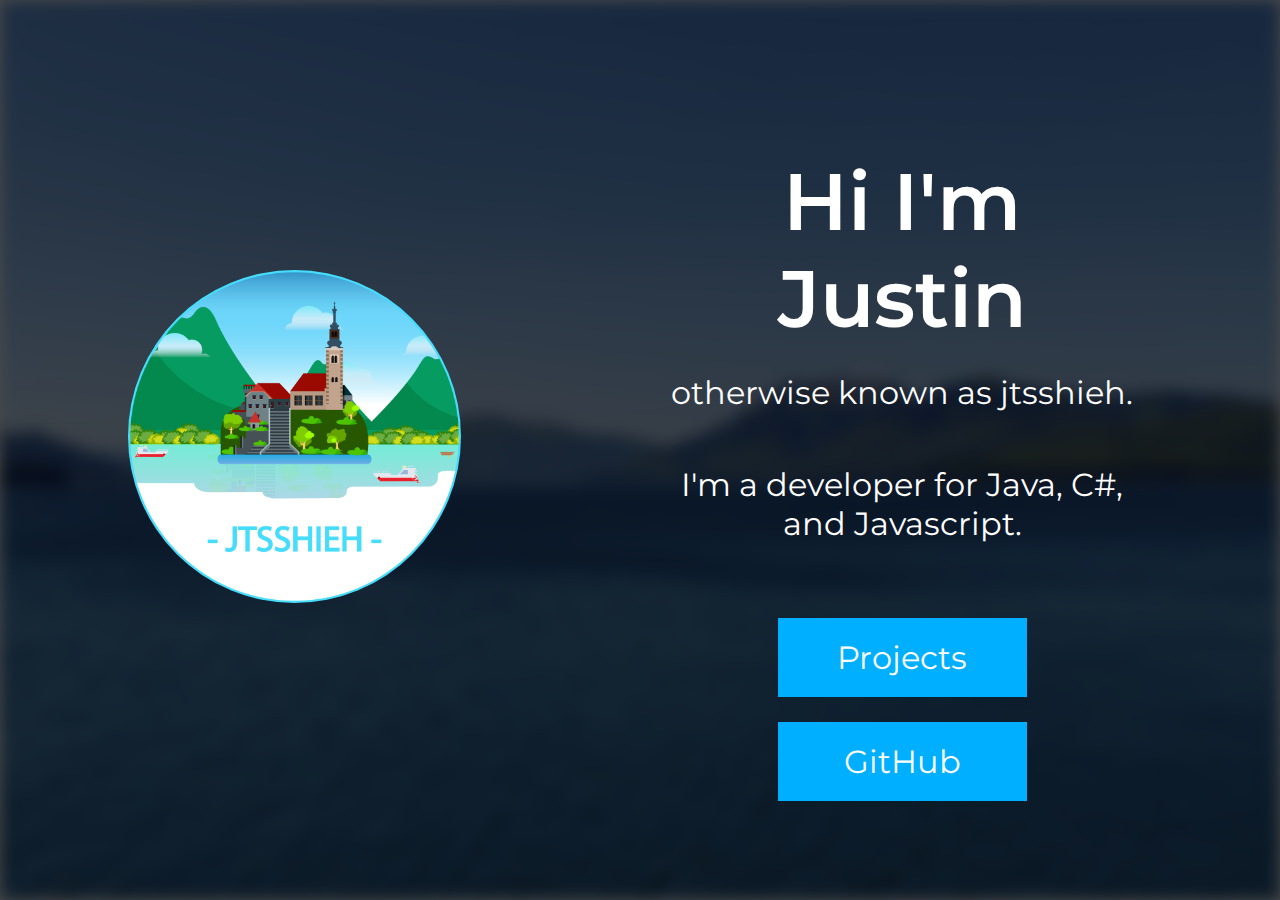
<file: index.html>
<!DOCTYPE html>
<!--[if lt IE 7]>      <html class="no-js lt-ie9 lt-ie8 lt-ie7"> <![endif]-->
<!--[if IE 7]>         <html class="no-js lt-ie9 lt-ie8"> <![endif]-->
<!--[if IE 8]>         <html class="no-js lt-ie9"> <![endif]-->
<!--[if gt IE 8]><!--> <html class="no-js"> <!--<![endif]-->
    <head>
        <meta charset="utf-8">
        <meta http-equiv="X-UA-Compatible" content="IE=edge">
        <title>Justin - Portfolio</title>
        <meta name="description" content="">
        <meta name="viewport" content="width=device-width, initial-scale=1">
        <link rel="stylesheet" href="style.css">
        <link rel="apple-touch-icon" sizes="180x180" href="/apple-touch-icon.png">
        <link rel="icon" type="image/png" sizes="32x32" href="/favicon-32x32.png">
        <link rel="icon" type="image/png" sizes="16x16" href="/favicon-16x16.png">
        <link rel="manifest" href="/site.webmanifest">
    </head>
    <body>
        <script src="loader.js"></script>
        <div id="bg-image"></div>
        <div id="content">
            <div id="splash">
                <div id="pfpContainer">
                    <img src="images/pfp.png"/>
                </div>
                <div id="textContainer">
                    <h1>Hi I'm Justin</h1>
                    <h2>otherwise known as jtsshieh.</h2>
                    <h2 class="description">I'm a developer for Java, C#, and Javascript.</h2>
                    <a class="button" href="/projects/">Projects</a>
                    <a class="button" href="https://www.github.com/jtsshieh">GitHub</a>
                </div>
            </div>
        </div>
    </body>
</html>
</file>
<file: style.css>
@import url('https://fonts.googleapis.com/css2?family=Montserrat:wght@400;600&display=swap');

html, body {
    height: 100%;
    width: 100%;
    margin: 0;
    overflow: hidden;
}

#bg-image {
    background-image: url("images/bg.jpg");
    background-size: cover;

    filter: blur(8px);
    -webkit-filter: blur(8px);
  
    background-position: center;
    background-repeat: no-repeat;
    height: 100%;
    animation: fade 1s;
}

#splash {
    animation: backgroundFade 2s;
    background-color: rgba(0,0,0,0.7);
    z-index: 3;

    display: flex;
    justify-content: center;
    align-items: center;
    flex-direction: column;

    width: 100%;
    height: 100%;

    position: absolute;
    top: 0;
    left: 0;
}

#pfpContainer {
    height: 30%;
    margin-left: 10%;
    margin-right: 10%;
    margin-top: 10%
}

#pfpContainer img {
    border-radius: 100%;
    max-width: 100%;
    max-height: 100%;
    width: auto;
    height: auto;
    animation: fade 1s, zoom 1s;
}

#textContainer {
    display: flex;
    justify-content: center;
    flex-direction: column;
    align-items: center;
    height: 70%;
    margin-right: 10%;
    margin-left: 10%;
    margin-bottom: 10%;
}

#textContainer h1 {
    font-family: 'Montserrat', sans-serif;
    font-weight: 600;
    font-size: 300%;
    color: white;
    text-align: center;

    animation: fade 1s, zoom 1s;
    margin-bottom: 0;
}

#textContainer h2 {
    font-family: 'Montserrat', sans-serif;
    font-weight: 400;
    font-size: 100%;
    text-align: center;
    color: white;

    animation: fade 1s, zoom 1s;
}

#textContainer .description {
    margin-bottom: 10%;
}
#textContainer .button {
    font-family: 'Montserrat', sans-serif;
    background-color: #00afff;
    font-size: 100%;
    color: white;
    padding: 2% 1.5%;
    text-decoration: none;
    text-align: center;
    width: 30%;
    margin-top: 5%;
    animation: fade 1s, zoom 1s;
}

#textContainer .button:hover {
    background-color: #33bfff;
    cursor: pointer;
}


.loading *,
.loading *:before,
.loading *:after {
  animation-play-state: paused !important;
}

/* Landscape  -- display content in rows, not columns*/
@media only screen and (orientation: landscape) {
    #splash{
        flex-direction: row;
    }

    #pfpContainer {
        width: 40%;
        height: 40%;
        margin-left: 10%;
        margin-right: 5%;
        margin-top: 0;
    }
    
    #textContainer {
        height: 100%;
        width: 60%;
        margin-right: 10%;
        margin-left: 10%;
        margin-bottom: 0;
    }
}    

/* Portrait widescreen (ex tablets) -- display text in large font*/
@media only screen and (min-width: 768px) and (orientation: portrait){
    
    #textContainer h1 {
        font-size: 500%;
    }
    
    #textContainer h2 {
        font-size: 200%;
    }
    #textContainer .button {
        font-size: 200%;
        padding: 4% 10%;
    }
} 

/* Portrait tall screen (ex tall phones) -- increase button size*/
@media only screen and (min-height: 768px) and (orientation: portrait){
    
    #textContainer .button {
        padding: 4% 10%;
    }
} 

/* Landscape tall display (ex: computer)s */
@media only screen and (min-height: 768px) and (orientation: landscape){
    #textContainer h1 {
        font-size: 500%;
    }
    
    #textContainer h2 {
        font-size: 200%;
    }

    #textContainer .button {
        font-size: 200%;
        padding: 4% 10%;
    }
    
}    

/* Landscape short display (ex: phones) */
@media only screen and (max-height: 450px) and (orientation: landscape){
    #textContainer h1 {
        font-size: 200%;
    }
    
    #textContainer h2 {
        font-size: 100%;
    }

    #textContainer .button {
        font-size: 100%;
    }
    
}    

@keyframes fade {
    from {
      opacity: 0;
    }
  
    to {
      opacity: 1;
    }
  }
  

@keyframes zoom {
    from {
        transform: scale(.50);
    }
    to {
        transform: none;
    }
}

@keyframes backgroundFade {
    from {
        background-color: rgb(0,0,0);
    }

    to {
        background-color: rgba(0,0,0,0.7);
    }
}
</file>
